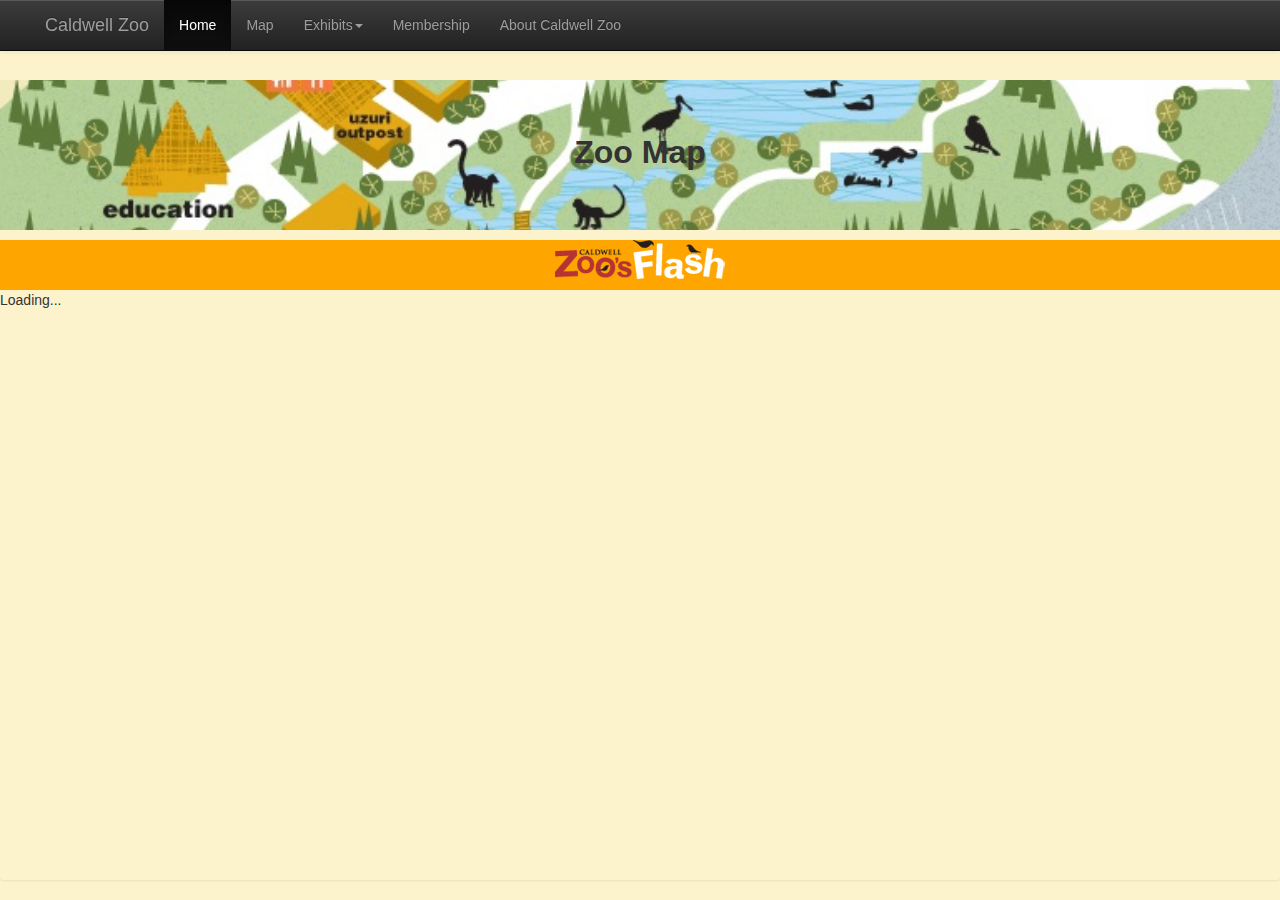
<file: www/index.html>
<!DOCTYPE html>
<html>
    <head>
        <meta charset="utf-8" />
        <meta name="format-detection" content="telephone=no" />
        <meta name="msapplication-tap-highlight" content="no" />
        <!-- WARNING: for iOS 7, remove the width=device-width and height=device-height attributes. See https://issues.apache.org/jira/browse/CB-4323 -->
        <meta name="viewport" content="user-scalable=no, initial-scale=1, maximum-scale=1, minimum-scale=1, width=device-width, height=device-height, target-densitydpi=device-dpi" />
        <link rel="stylesheet" type="text/css" href="css/bootstrap.css">
        <link rel="stylesheet" type="text/css" href="css/bootstrap-theme.css">
        <link rel="stylesheet" type="text/css" href="css/index.css" />
        <title>Caldwell Zoo</title>
        <style>
            .item-head {
                text-align: center;
                background-color: orange;
                color: #ffffff;
                height: 50px;
            }

            .news ul {
                list-style-type: none;
                overflow-y: scroll;
                height: 300px;
            }

            .map-bar {
                width:100%;
                height:150px;
                margin-top: 10px;
                margin-bottom: 10px;
                text-align: center;
                overflow: hidden;
                background-image: url("img/map-strip.jpg");
                background-repeat: no-repeat;
                background-size: cover;
                background-position: center;
            }
            .map-bar div {
                margin-top: 50px;
                font-size: xx-large;
                font-weight: bolder;
            }

            .list-group-item {
                background-color: #FCF3CC;
            }
        </style>
    </head>
    <body>
        <div class="app">
            <nav location="home_link"></nav>
            <div class="map-bar map_link">
                <div>Zoo Map</div>
            </div>
            <div class="news">
                <div class="item-head"><img src="img/zoos-flash-logo.png"></div>
                <ul class="news-list list-group"></ul>
            </div>


        </div>
        <!--<script type="text/javascript" src="cordova.js"></script>-->
        <script type="text/javascript" src="js/index.js"></script>
        <script type="text/javascript" src="js/vendor/jquery-1.11.1.min.js"></script>
        <script type="text/javascript" src="js/vendor/bootstrap.js"></script>
        <script type="text/javascript">
            app.initialize();

            (function(){
                $('.news ul').css('height',window.innerHeight-310);
                get_news();
            })();

        </script>
    </body>
</html>
</file>
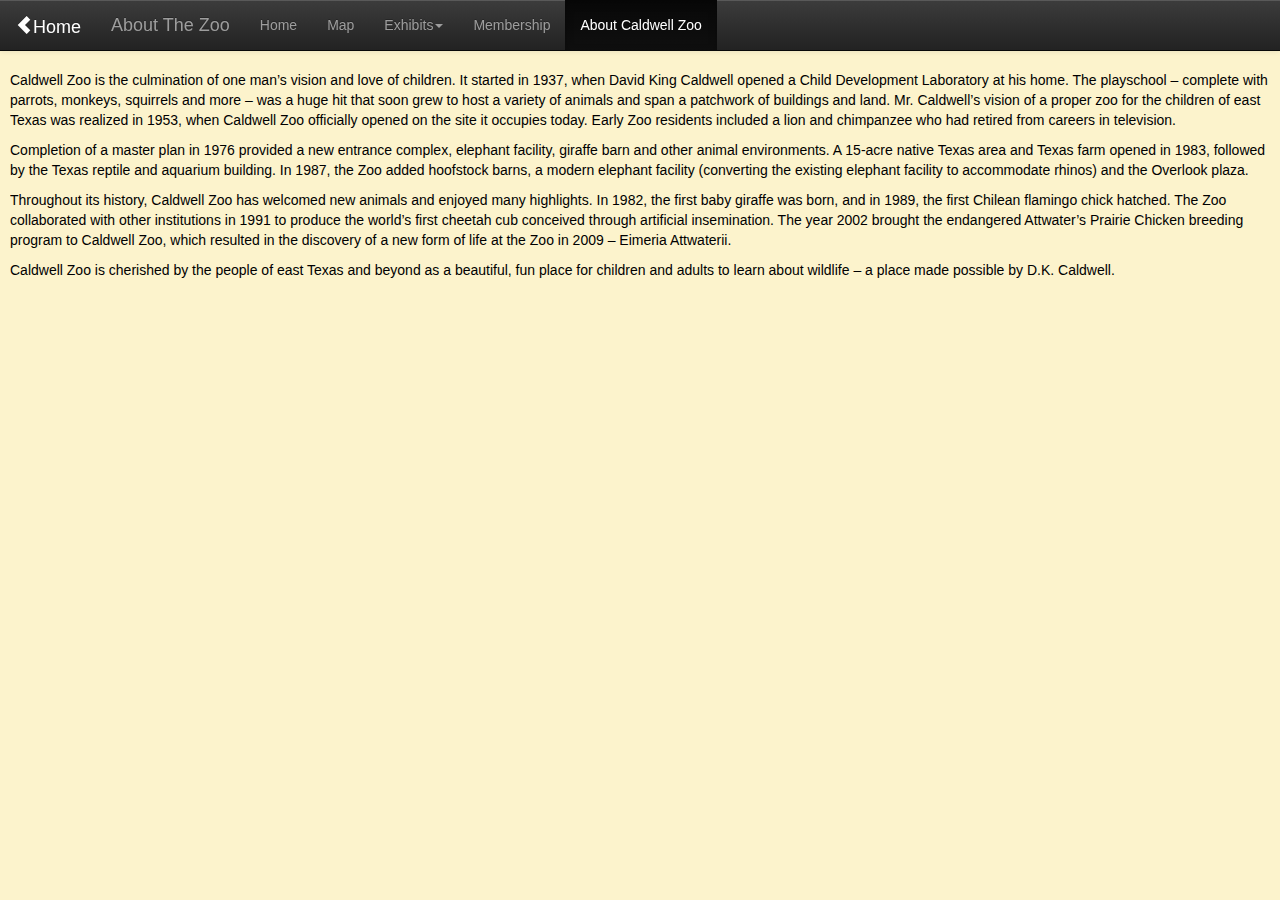
<file: www/about.html>
<!DOCTYPE html>
<html>
<head>
    <meta charset="utf-8" />
    <meta name="format-detection" content="telephone=no" />
    <meta name="msapplication-tap-highlight" content="no" />
    <!-- WARNING: for iOS 7, remove the width=device-width and height=device-height attributes. See https://issues.apache.org/jira/browse/CB-4323 -->
    <meta name="viewport" content="user-scalable=no, initial-scale=1, maximum-scale=1, minimum-scale=1, width=device-width, height=device-height, target-densitydpi=device-dpi" />
    <link rel="stylesheet" type="text/css" href="css/bootstrap.css">
    <link rel="stylesheet" type="text/css" href="css/bootstrap-theme.css">
    <link rel="stylesheet" type="text/css" href="css/index.css" />
    <title>Caldwell Zoo</title>
    <style>
    </style>
</head>
<body>
<div class="app">
    <nav location="about_link" title="About The Zoo" previous_title="Home" previous_link="home_link"></nav>
    <div class="data-text" style="margin-left: 10px; margin-right: 10px;">
        <p>Caldwell Zoo is the culmination of one man’s vision and love of children. It started in 1937, when David King Caldwell opened a Child Development Laboratory at his home. The playschool – complete with parrots, monkeys, squirrels and more – was a huge hit that soon grew to host a variety of animals and span a patchwork of buildings and land. Mr. Caldwell’s vision of a proper zoo for the children of east Texas was realized in 1953, when Caldwell Zoo officially opened on the site it occupies today. Early Zoo residents included a lion and chimpanzee who had retired from careers in television.</p>
        <p>Completion of a master plan in 1976 provided a new entrance complex, elephant facility, giraffe barn and other animal environments. A 15-acre native Texas area and Texas farm opened in 1983, followed by the Texas reptile and aquarium building. In 1987, the Zoo added hoofstock barns, a modern elephant facility (converting the existing elephant facility to accommodate rhinos) and the Overlook plaza.</p>
        <p>Throughout its history, Caldwell Zoo has welcomed new animals and enjoyed many highlights. In 1982, the first baby giraffe was born, and in 1989, the first Chilean flamingo chick hatched. The Zoo collaborated with other institutions in 1991 to produce the world’s first cheetah cub conceived through artificial insemination. The year 2002 brought the endangered Attwater’s Prairie Chicken breeding program to Caldwell Zoo, which resulted in the discovery of a new form of life at the Zoo in 2009 – Eimeria Attwaterii.</p>
        <p>Caldwell Zoo is cherished by the people of east Texas and beyond as a beautiful, fun place for children and adults to learn about wildlife – a place made possible by D.K. Caldwell.</p>
    </div>
</div>
<!--<script type="text/javascript" src="cordova.js"></script>-->
<script type="text/javascript" src="js/index.js"></script>
<script type="text/javascript" src="js/vendor/jquery-1.11.1.min.js"></script>
<script type="text/javascript" src="js/vendor/bootstrap.js"></script>
<script type="text/javascript">
    app.initialize();

    (function(){
        $('.data-text').css('height',window.innerHeight-70);
    })();

</script>
</body>
</html>
</file>
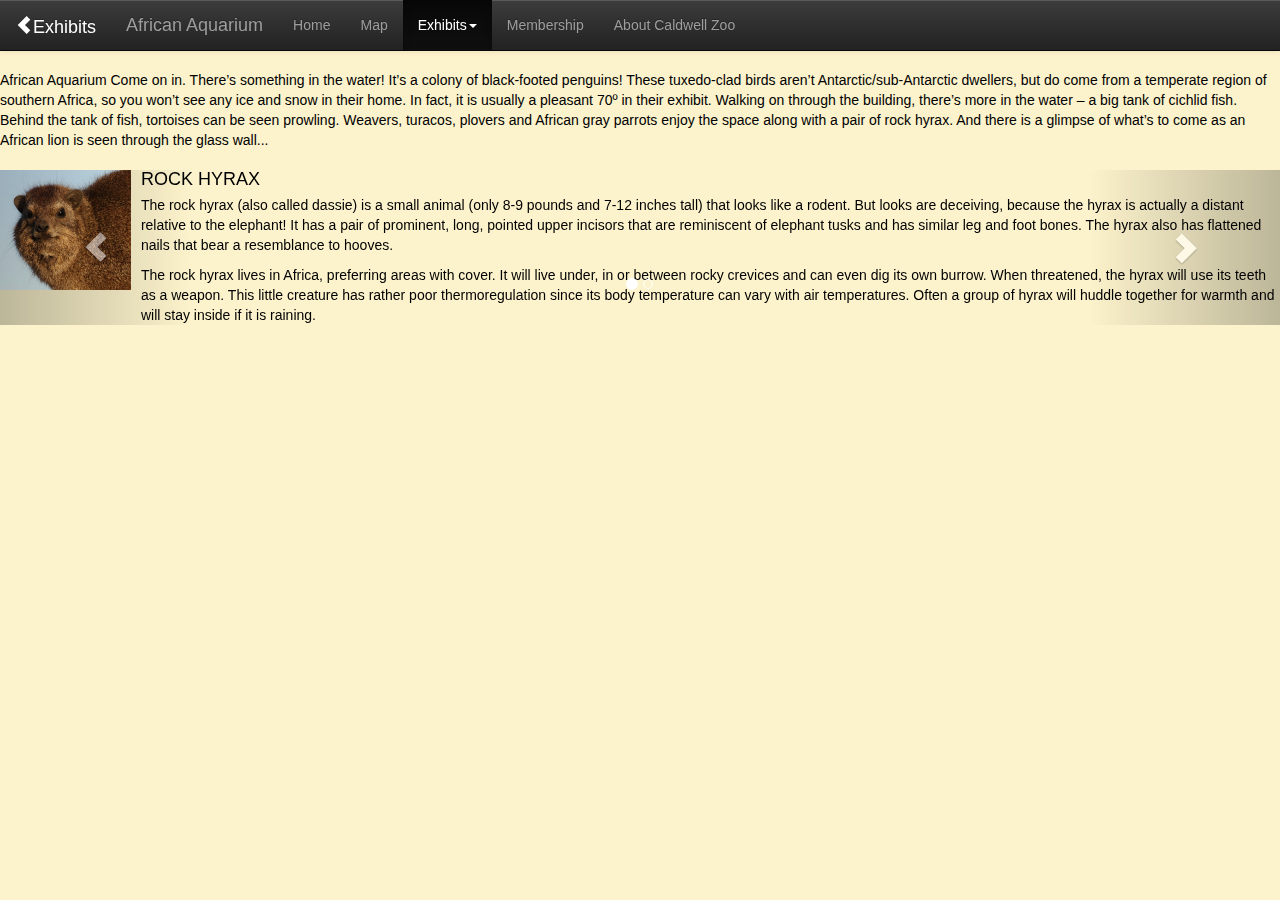
<file: www/exhibit_aquarium.html>
<!DOCTYPE html>
<html>
<head>
    <meta charset="utf-8" />
    <meta name="format-detection" content="telephone=no" />
    <meta name="msapplication-tap-highlight" content="no" />
    <!-- WARNING: for iOS 7, remove the width=device-width and height=device-height attributes. See https://issues.apache.org/jira/browse/CB-4323 -->
    <meta name="viewport" content="user-scalable=no, initial-scale=1, maximum-scale=1, minimum-scale=1, width=device-width, height=device-height, target-densitydpi=device-dpi" />
    <link rel="stylesheet" type="text/css" href="css/bootstrap.css">
    <link rel="stylesheet" type="text/css" href="css/bootstrap-theme.css">
    <link rel="stylesheet" type="text/css" href="css/index.css" />
    <title>Caldwell Zoo</title>
    <style>
    </style>
</head>
<body>
<div class="app">
    <nav location="aquarium_link" title="African Aquarium" previous_title="Exhibits" previous_link="overview_link"></nav>
    <div class="data-text">
        African Aquarium
        Come on in. There’s something in the water! It’s a colony of black-footed penguins! These tuxedo-clad birds aren’t Antarctic/sub-Antarctic dwellers, but do come from a temperate region of southern Africa, so you won’t see any ice and snow in their home. In fact, it is usually a pleasant 70º in their exhibit. Walking on through the building, there’s more in the water – a big tank of cichlid fish. Behind the tank of fish, tortoises can be seen prowling. Weavers, turacos, plovers and African gray parrots enjoy the space along with a pair of rock hyrax. And there is a glimpse of what’s to come as an African lion is seen through the glass wall...
        <div style="height: 20px;"></div>
        <div id="carousel-example-generic" class="carousel slide" data-interval="false" data-ride="carousel">
            <!-- Indicators -->
            <ol class="carousel-indicators">
                <li data-target="#carousel-example-generic" data-slide-to="0" class="active"></li>
                <li data-target="#carousel-example-generic" data-slide-to="1"></li>
            </ol>

            <!-- Wrapper for slides -->
            <div class="carousel-inner" role="listbox">
                <div class="item active">
                    <div class="media">
                        <div class="media-left">
                            <img src="img/habitathydrax.jpg" alt="hyrax" style="height: 120px;">
                        </div>
                        <div class="media-body">
                            <h4 class="media-heading">ROCK HYRAX</h4>
                            The rock hyrax (also called dassie) is a small animal (only 8-9 pounds and 7-12 inches tall) that looks like a rodent. But looks are deceiving, because the hyrax is actually a distant relative to the elephant! It has a pair of prominent, long, pointed upper incisors that are reminiscent of elephant tusks and has similar leg and foot bones. The hyrax also has flattened nails that bear a resemblance to hooves.
                            <p></p>
                            The rock hyrax lives in Africa, preferring areas with cover. It will live under, in or between rocky crevices and can even dig its own burrow. When threatened, the hyrax will use its teeth as a weapon. This little creature has rather poor thermoregulation since its body temperature can vary with air temperatures. Often a group of hyrax will huddle together for warmth and will stay inside if it is raining.
                        </div>
                    </div>
                </div>
                <div class="item">
                    <div class="media">
                        <div class="media-left">
                            <img src="img/habitatspotbfp.jpg" alt="penguin" style="height: 120px;">
                        </div>
                        <div class="media-body">
                            <h4 class="media-heading">black-footed penguin</h4>
                            The black-footed penguin is from a temperate region of southern Africa and is Africa's only endemic penguin.
                            <p></p>
                            Like all penguins this one is specifically built to “fly” underwater. It uses its flippers for propulsion, flapping them in unison just as birds that fly through the air use their wings. The webbed feet and tail are used as rudders, and the small overlapping feathers help reduce drag without losing insulation against the cold waters. Even that torpedo body shape helps it glide through the water.
                            <p></p>
                            The black-footed penguin eats fish, some squid and some small crustaceans. This bird only eats underwater except here at Caldwell Zoo where our little spoiled penguins have learned that they can stand on shore and have their zookeepers put fish right into their mouths.
                            <p></p>
                            Special note: Come see our penguins being fed every day at 2:00 p.m.
                        </div>
                    </div>
                </div>
            </div>

            <!-- Controls -->
            <a class="left carousel-control" href="#carousel-example-generic" role="button" data-slide="prev">
                <span class="glyphicon glyphicon-chevron-left" aria-hidden="true"></span>
                <span class="sr-only">Previous</span>
            </a>
            <a class="right carousel-control" href="#carousel-example-generic" role="button" data-slide="next">
                <span class="glyphicon glyphicon-chevron-right" aria-hidden="true"></span>
                <span class="sr-only">Next</span>
            </a>
        </div>
    </div>
</div>
<!--<script type="text/javascript" src="cordova.js"></script>-->
<script type="text/javascript" src="js/index.js"></script>
<script type="text/javascript" src="js/vendor/jquery-1.11.1.min.js"></script>
<script type="text/javascript" src="js/vendor/bootstrap.js"></script>
<script type="text/javascript">
    app.initialize();

    (function(){
        $('.map').css('height',window.innerHeight-80);
    })();

</script>
</body>
</html>
</file>
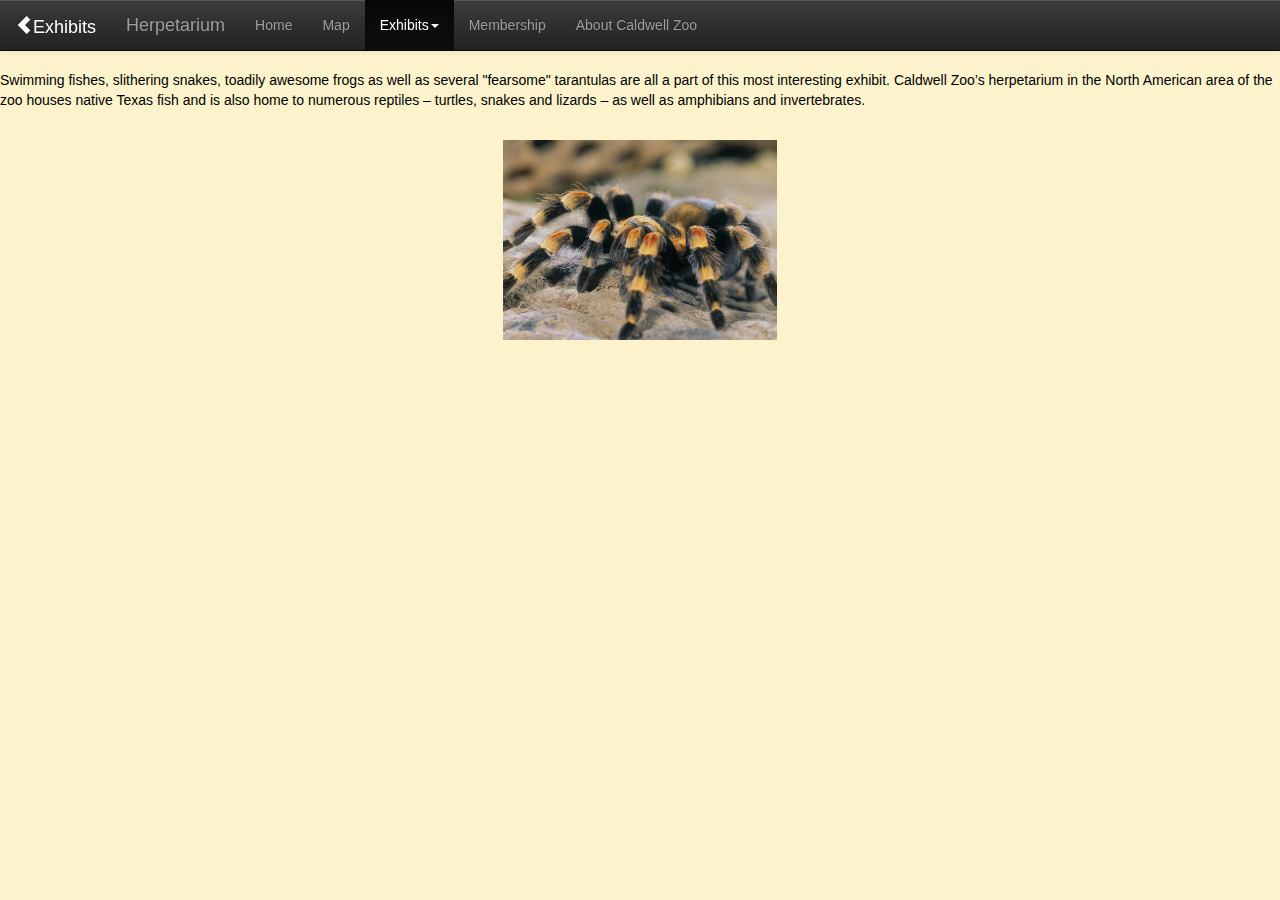
<file: www/exhibit_herpetarium.html>
<!DOCTYPE html>
<html>
<head>
    <meta charset="utf-8" />
    <meta name="format-detection" content="telephone=no" />
    <meta name="msapplication-tap-highlight" content="no" />
    <!-- WARNING: for iOS 7, remove the width=device-width and height=device-height attributes. See https://issues.apache.org/jira/browse/CB-4323 -->
    <meta name="viewport" content="user-scalable=no, initial-scale=1, maximum-scale=1, minimum-scale=1, width=device-width, height=device-height, target-densitydpi=device-dpi" />
    <link rel="stylesheet" type="text/css" href="css/bootstrap.css">
    <link rel="stylesheet" type="text/css" href="css/bootstrap-theme.css">
    <link rel="stylesheet" type="text/css" href="css/index.css" />
    <title>Caldwell Zoo</title>
    <style></style>
</head>
<body>
<div class="app">
    <nav location="herpetarium_link" title="Herpetarium" previous_title="Exhibits" previous_link="overview_link"></nav>
    <div class="data-text">
        Swimming fishes, slithering snakes, toadily awesome frogs as well as several "fearsome" tarantulas are all a part of this most interesting exhibit. Caldwell Zoo’s herpetarium in the North American area of the zoo houses native Texas fish and is also home to numerous reptiles – turtles, snakes and lizards – as well as amphibians and invertebrates.
    </div>
    <div style="text-align: center; padding-top: 30px;">
        <img src="img/tarantula.jpg" style="height: 200px;">
    </div>
</div>
<!--<script type="text/javascript" src="cordova.js"></script>-->
<script type="text/javascript" src="js/index.js"></script>
<script type="text/javascript" src="js/vendor/jquery-1.11.1.min.js"></script>
<script type="text/javascript" src="js/vendor/bootstrap.js"></script>
<script type="text/javascript">
    app.initialize();

    (function(){
        $('.map').css('height',window.innerHeight-80);
    })();

</script>
</body>
</html>
</file>
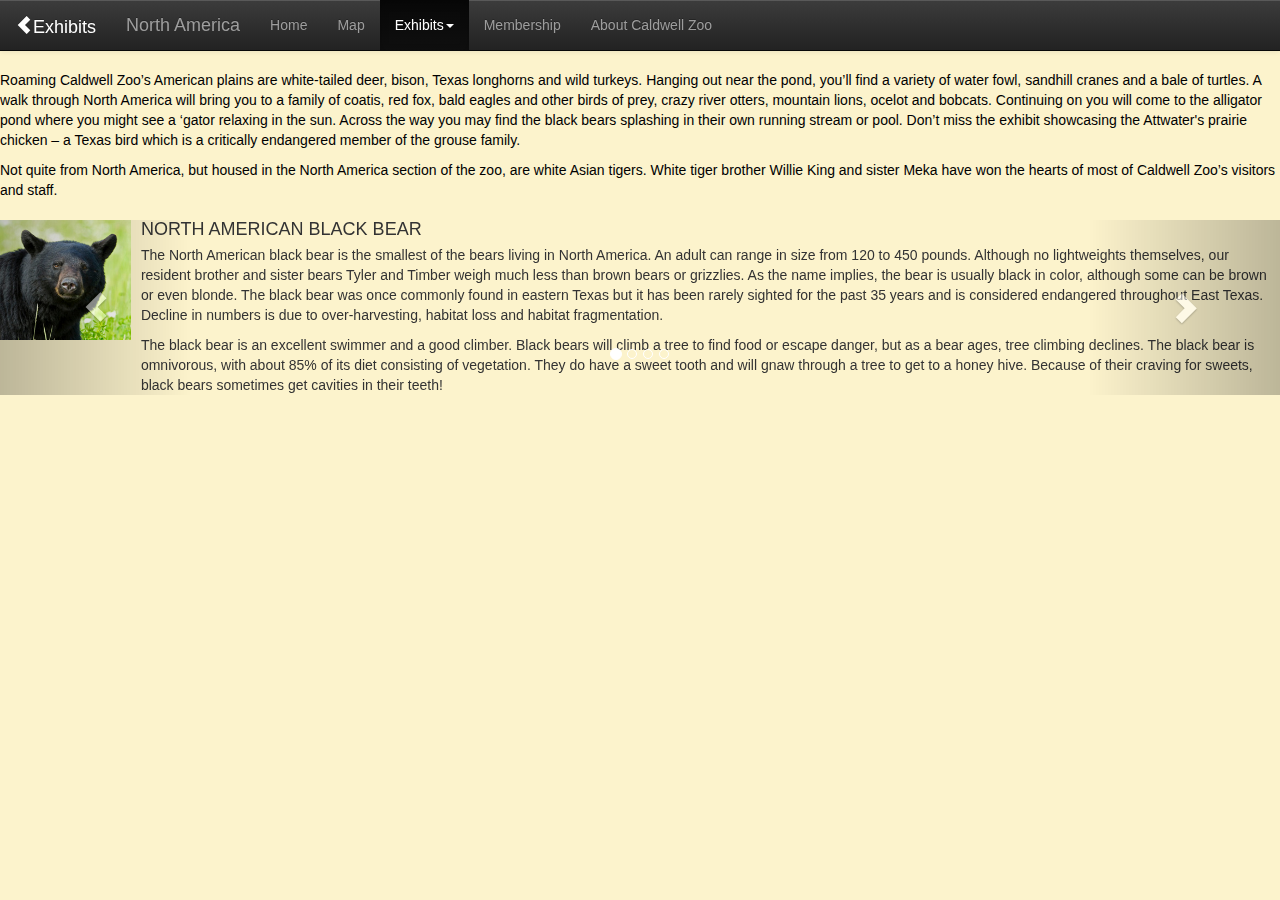
<file: www/exhibit_namerica.html>
<!DOCTYPE html>
<html>
<head>
    <meta charset="utf-8" />
    <meta name="format-detection" content="telephone=no" />
    <meta name="msapplication-tap-highlight" content="no" />
    <!-- WARNING: for iOS 7, remove the width=device-width and height=device-height attributes. See https://issues.apache.org/jira/browse/CB-4323 -->
    <meta name="viewport" content="user-scalable=no, initial-scale=1, maximum-scale=1, minimum-scale=1, width=device-width, height=device-height, target-densitydpi=device-dpi" />
    <link rel="stylesheet" type="text/css" href="css/bootstrap.css">
    <link rel="stylesheet" type="text/css" href="css/bootstrap-theme.css">
    <link rel="stylesheet" type="text/css" href="css/index.css" />
    <title>Caldwell Zoo</title>
    <style></style>
</head>
<body>
<div class="app">
    <nav location="namerica_link" title="North America" previous_title="Exhibits" previous_link="overview_link"></nav>
    <div class="data-text">
        Roaming Caldwell Zoo’s American plains are white-tailed deer, bison, Texas longhorns and wild turkeys. Hanging out near the pond, you’ll find a variety of water fowl, sandhill cranes and a bale of turtles. A walk through North America will bring you to a family of coatis, red fox, bald eagles and other birds of prey, crazy river otters, mountain lions, ocelot and bobcats. Continuing on you will come to the alligator pond where you might see a ‘gator relaxing in the sun. Across the way you may find the black bears splashing in their own running stream or pool. Don’t miss the exhibit showcasing the Attwater's prairie chicken – a Texas bird which is a critically endangered member of the grouse family.
<p></p>
        Not quite from North America, but housed in the North America section of the zoo, are white Asian tigers. White tiger brother Willie King and sister Meka have won the hearts of most of Caldwell Zoo’s visitors and staff.
    </div>
    <div style="height: 20px;"></div>
    <div id="carousel-example-generic" class="carousel slide" data-interval="false" data-ride="carousel">
        <!-- Indicators -->
        <ol class="carousel-indicators">
            <li data-target="#carousel-example-generic" data-slide-to="0" class="active"></li>
            <li data-target="#carousel-example-generic" data-slide-to="1"></li>
            <li data-target="#carousel-example-generic" data-slide-to="3"></li>
            <li data-target="#carousel-example-generic" data-slide-to="4"></li>
        </ol>

        <!-- Wrapper for slides -->
        <div class="carousel-inner" role="listbox">
            <div class="item active">
                <div class="media">
                    <div class="media-left">
                        <img src="img/habitatspotbear.jpg" alt="NORTH AMERICAN BLACK BEAR" style="height: 120px;">
                    </div>
                    <div class="media-body">
                        <h4 class="media-heading">NORTH AMERICAN BLACK BEAR</h4>
                        The North American black bear is the smallest of the bears living in North America. An adult can range in size from 120 to 450 pounds. Although no lightweights themselves, our resident brother and sister bears Tyler and Timber weigh much less than brown bears or grizzlies. As the name implies, the bear is usually black in color, although some can be brown or even blonde. The black bear was once commonly found in eastern Texas but it has been rarely sighted for the past 35 years and is considered endangered throughout East Texas. Decline in numbers is due to over-harvesting, habitat loss and habitat fragmentation.
                        <p></p>
                        The black bear is an excellent swimmer and a good climber. Black bears will climb a tree to find food or escape danger, but as a bear ages, tree climbing declines. The black bear is omnivorous, with about 85% of its diet consisting of vegetation. They do have a sweet tooth and will gnaw through a tree to get to a honey hive. Because of their craving for sweets, black bears sometimes get cavities in their teeth!
                    </div>
                </div>
            </div>
            <div class="item">
                <div class="media">
                    <div class="media-left">
                        <img src="img/habitatspotgator.jpg" alt="AMERICAN ALLIGATOR" style="height: 120px;">
                    </div>
                    <div class="media-body">
                        <h4 class="media-heading">AMERICAN ALLIGATOR</h4>
                        An alligator can be distinguished from a crocodile by the pattern and arrangement of its teeth. When an alligator’s mouth is closed the only teeth visible are the uppers while the crocodile has both rows of teeth visible. A not-so-reliable difference is the shape of the snout. In most cases the alligator’s snout is broader and blunter than the crocodile’s.
                    </div>
                </div>
            </div>
            <div class="item">
                <div class="media">
                    <div class="media-left">
                        <img src="img/habitatspotbison.jpg" alt="AMERICAN BISON" style="height: 120px;">
                    </div>
                    <div class="media-body">
                        <h4 class="media-heading">AMERICAN BISON</h4>
                        The American bison is such a part of the history of the great North American prairie. Up to 60 million of these magnificent animals used to roam from Canada to northern Mexico, but by the end of the 1800’s they were almost wiped out, and by 1889 there were fewer than 900 individuals left. Today bison are confined to forest and grassland reserves and some farms/ranches.
                        <p></p>
                        This hoofed mammal is the largest mammal on the American continent. The bison is known to be a rather curious critter with very acute sense of hearing and smell. This ungulate is sturdy – able to withstand extreme temperatures. When it is very cold, the bison grows thick fur and will actually head into the wind when moving. When snow covers the ground, the bison will use its head or hooves to remove snow from the vegetation needed for food. Also during winter, it is sometimes difficult to find water to drink so the bison is known to eat snow. During the hot summers, the bison is most active during the cooler mornings and evenings, spending days resting and chewing cud.
                    </div>
                </div>
            </div>
            <div class="item">
                <div class="media">
                    <div class="media-left">
                        <img src="img/habitatspototter.jpg" alt="NORTH AMERICAN RIVER OTTER" style="height: 120px;">
                    </div>
                    <div class="media-body">
                        <h4 class="media-heading">NORTH AMERICAN RIVER OTTER</h4>
                        If you were asked to name an animal that “plays,” would you think of an otter? It usually seems as if the otter thoroughly enjoys its time in the water and even appears to enjoy sliding as a favorite pastime. These creatures are perfectly adapted for an aquatic life with an elongated torpedo-shaped body, short legs with webbed feet and water-repellant fur. The otter can even close its nostrils and ears while diving.
                        <p></p>
                        The river otter lives in a family group of up to six individuals. Believe it or not, that family’s range may cover 50 to 100 miles of shoreline. The otter uses anal scent glands to mark its territory. Generally these aquatic mammals are nocturnal, but may be seen during daylight in undisturbed areas.
                        <p></p>
                        The river otter is listed as vulnerable, although it is protected throughout most of its range. Habitat destruction, pollution and the fur trade have contributed to its decline; however, there are efforts to reintroduce the river otter throughout the United States.
                    </div>
                </div>
            </div>
        </div>

        <!-- Controls -->
        <a class="left carousel-control" href="#carousel-example-generic" role="button" data-slide="prev">
            <span class="glyphicon glyphicon-chevron-left" aria-hidden="true"></span>
            <span class="sr-only">Previous</span>
        </a>
        <a class="right carousel-control" href="#carousel-example-generic" role="button" data-slide="next">
            <span class="glyphicon glyphicon-chevron-right" aria-hidden="true"></span>
            <span class="sr-only">Next</span>
        </a>
    </div>
</div>
<!--<script type="text/javascript" src="cordova.js"></script>-->
<script type="text/javascript" src="js/index.js"></script>
<script type="text/javascript" src="js/vendor/jquery-1.11.1.min.js"></script>
<script type="text/javascript" src="js/vendor/bootstrap.js"></script>
<script type="text/javascript">
    app.initialize();

    (function(){
        $('.map').css('height',window.innerHeight-80);
    })();

</script>
</body>
</html>
</file>
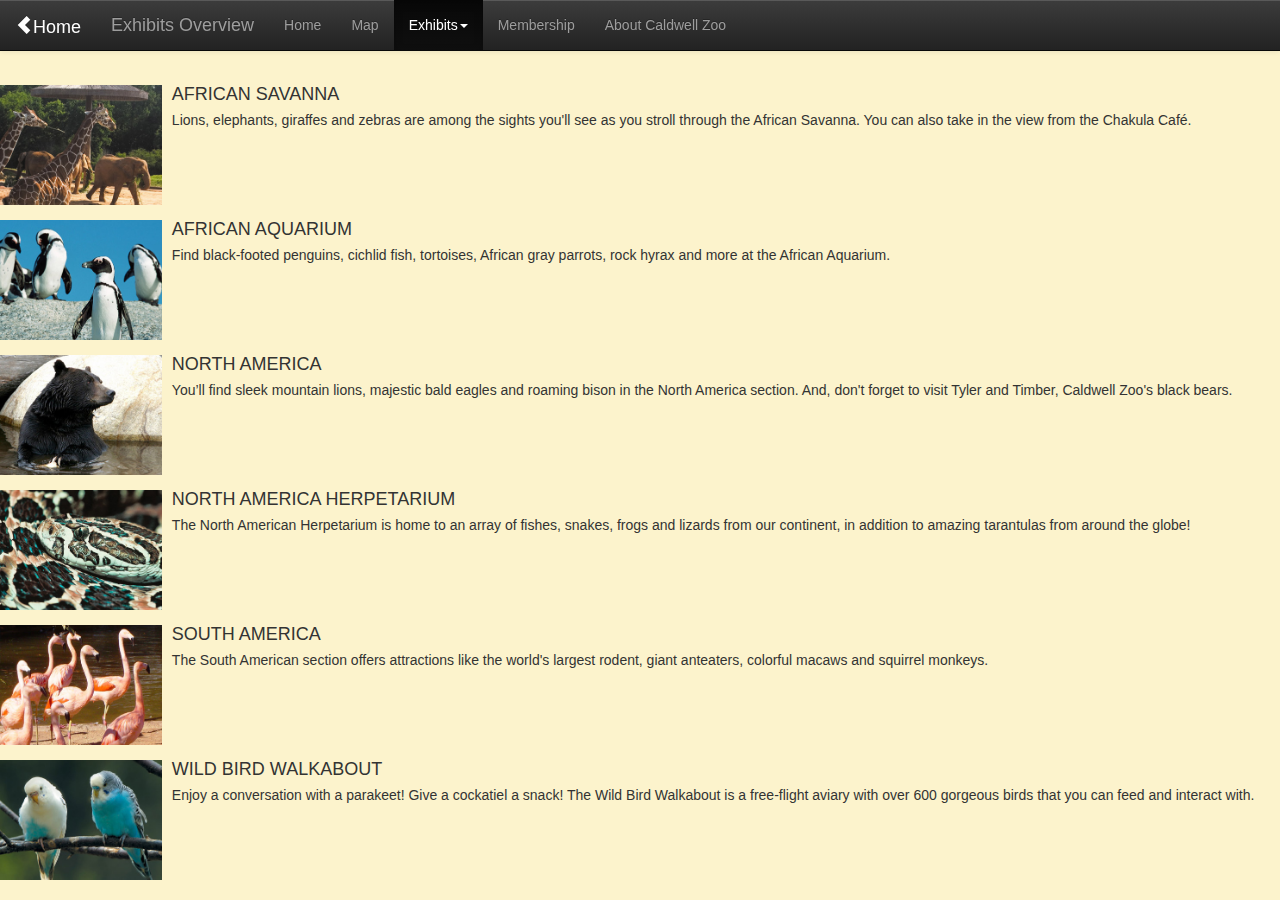
<file: www/exhibit_overview.html>
<!DOCTYPE html>
<html>
<head>
    <meta charset="utf-8" />
    <meta name="format-detection" content="telephone=no" />
    <meta name="msapplication-tap-highlight" content="no" />
    <!-- WARNING: for iOS 7, remove the width=device-width and height=device-height attributes. See https://issues.apache.org/jira/browse/CB-4323 -->
    <meta name="viewport" content="user-scalable=no, initial-scale=1, maximum-scale=1, minimum-scale=1, width=device-width, height=device-height, target-densitydpi=device-dpi" />
    <link rel="stylesheet" type="text/css" href="css/bootstrap.css">
    <link rel="stylesheet" type="text/css" href="css/bootstrap-theme.css">
    <link rel="stylesheet" type="text/css" href="css/index.css" />
    <title>Caldwell Zoo</title>
    <style>
        .exhibit {
            height: 30%;
        }

        .exhibit-name {
            font-weight: bold;
            text-transform: uppercase;
        }
    </style>
</head>
<body>
<div class="app">
    <nav location="overview_link" title="Exhibits Overview" previous_title="Home" previous_link="home_link"></nav>

    <div class="media">
        <div class="media-left">
            <img class="exhibit savanna_link" src="img/savanna.jpg" alt="savanna" style="height: 120px;">
        </div>
        <div class="media-body savanna_link">
            <h4 class="media-heading">AFRICAN SAVANNA</h4>
            Lions, elephants, giraffes and zebras are among the sights you'll see as you stroll through the African Savanna. You can also take in the view from the Chakula Café.
        </div>
    </div>

    <div class="media">
        <div class="media-left">
            <img class="exhibit aquarium_link" src="img/african-aquarium.jpg" alt="aquarium" style="height: 120px;">
        </div>
        <div class="media-body aquarium_link">
            <h4 class="media-heading">AFRICAN AQUARIUM</h4>
            Find black-footed penguins, cichlid fish, tortoises, African gray parrots, rock hyrax and more at the African Aquarium.
        </div>
    </div>

    <div class="media">
        <div class="media-left">
            <img class="exhibit namerica_link" src="img/north-america.jpg" alt="NORTH AMERICA" style="height: 120px;">
        </div>
        <div class="media-body namerica_link">
            <h4 class="media-heading">NORTH AMERICA</h4>
            You’ll find sleek mountain lions, majestic bald eagles and roaming bison in the North America section. And, don't forget to visit Tyler and Timber, Caldwell Zoo's black bears.
        </div>
    </div>

    <div class="media">
        <div class="media-left">
            <img class="exhibit herpetarium_link" src="img/herpetarium.jpg" alt="NORTH AMERICA" style="height: 120px;">
        </div>
        <div class="media-body herpetarium_link">
            <h4 class="media-heading">NORTH AMERICA HERPETARIUM</h4>
            The North American Herpetarium is home to an array of fishes, snakes, frogs and lizards from our continent, in addition to amazing tarantulas from around the globe!
        </div>
    </div>

    <div class="media">
        <div class="media-left">
            <img class="exhibit samerica_link" src="img/south-america.jpg" alt="SOUTH AMERICA" style="height: 120px;">
        </div>
        <div class="media-body samerica_link">
            <h4 class="media-heading">SOUTH AMERICA</h4>
            The South American section offers attractions like the world's largest rodent, giant anteaters, colorful macaws and squirrel monkeys.
        </div>
    </div>

    <div class="media">
        <div class="media-left">
            <img class="exhibit wildbird_link" src="img/wild-bird-walkabout.jpg" alt="WILD BIRD WALKABOUT" style="height: 120px;">
        </div>
        <div class="media-body wildbird_link">
            <h4 class="media-heading">WILD BIRD WALKABOUT</h4>
            Enjoy a conversation with a parakeet! Give a cockatiel a snack! The Wild Bird Walkabout is a free-flight aviary with over 600 gorgeous birds that you can feed and interact with.
        </div>
    </div>
</div>
<!--<script type="text/javascript" src="cordova.js"></script>-->
<script type="text/javascript" src="js/index.js"></script>
<script type="text/javascript" src="js/vendor/jquery-1.11.1.min.js"></script>
<script type="text/javascript" src="js/vendor/bootstrap.js"></script>
<script type="text/javascript">
    app.initialize();

    (function(){
        $('.data-text').css('height',window.innerHeight-70);
    })();

</script>
</body>
</html>
</file>
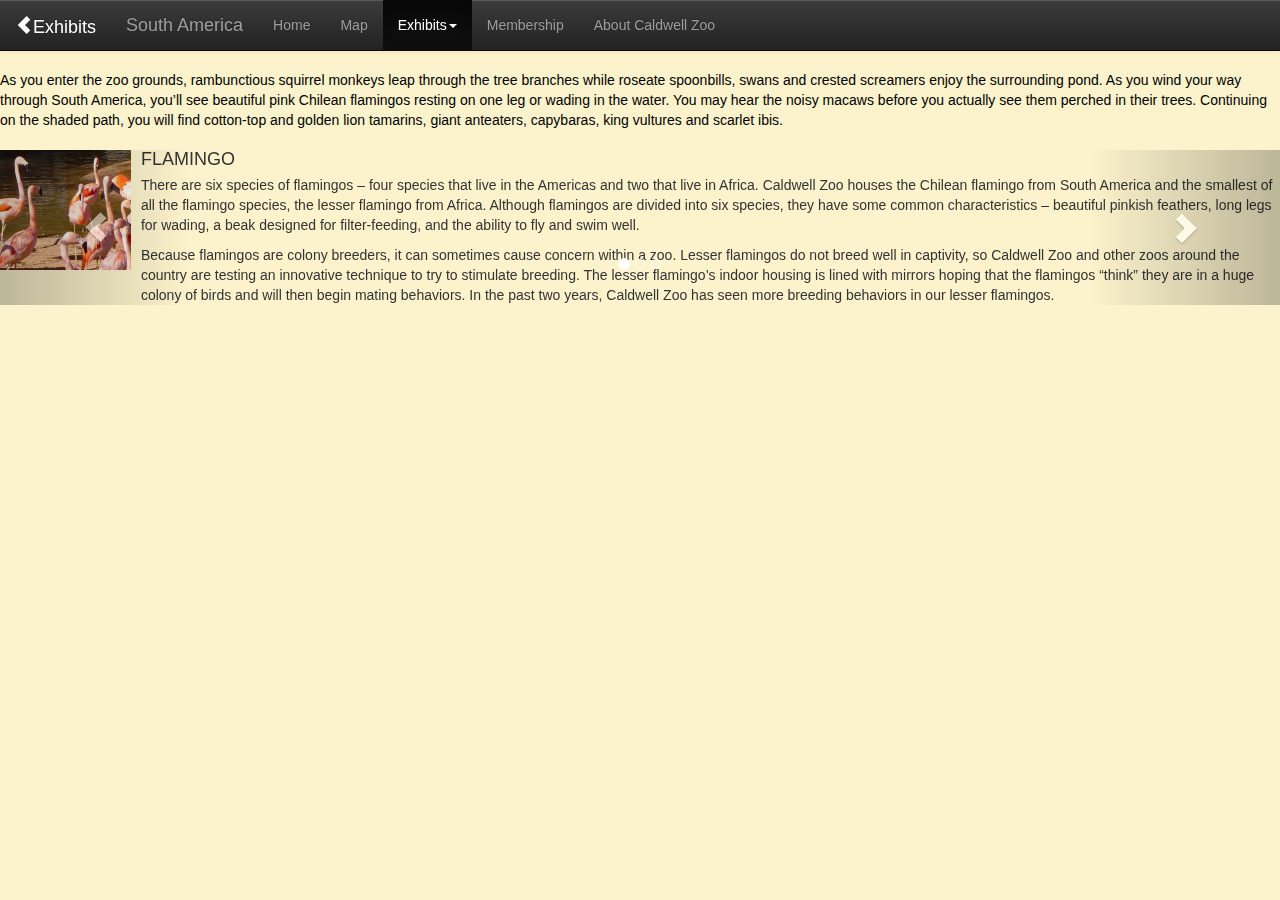
<file: www/exhibit_samerica.html>
<!DOCTYPE html>
<html>
<head>
    <meta charset="utf-8" />
    <meta name="format-detection" content="telephone=no" />
    <meta name="msapplication-tap-highlight" content="no" />
    <!-- WARNING: for iOS 7, remove the width=device-width and height=device-height attributes. See https://issues.apache.org/jira/browse/CB-4323 -->
    <meta name="viewport" content="user-scalable=no, initial-scale=1, maximum-scale=1, minimum-scale=1, width=device-width, height=device-height, target-densitydpi=device-dpi" />
    <link rel="stylesheet" type="text/css" href="css/bootstrap.css">
    <link rel="stylesheet" type="text/css" href="css/bootstrap-theme.css">
    <link rel="stylesheet" type="text/css" href="css/index.css" />
    <title>Caldwell Zoo</title>
    <style></style>
</head>
<body>
<div class="app">
    <nav location="samerica_link" title="South America" previous_title="Exhibits" previous_link="overview_link"></nav>
    <div class="data-text">
        As you enter the zoo grounds, rambunctious squirrel monkeys leap through the tree branches while roseate spoonbills, swans and crested screamers enjoy the surrounding pond. As you wind your way through South America, you’ll see beautiful pink Chilean flamingos resting on one leg or wading in the water. You may hear the noisy macaws before you actually see them perched in their trees. Continuing on the shaded path, you will find cotton-top and golden lion tamarins, giant anteaters, capybaras, king vultures and scarlet ibis.
    </div>
    <div style="height: 20px;"></div>
    <div id="carousel-example-generic" class="carousel slide" data-interval="false" data-ride="carousel">
        <!-- Indicators -->
        <ol class="carousel-indicators">
            <li data-target="#carousel-example-generic" data-slide-to="0" class="active"></li>
            <li data-target="#carousel-example-generic" data-slide-to="1"></li>
            <li data-target="#carousel-example-generic" data-slide-to="3"></li>
        </ol>

        <!-- Wrapper for slides -->
        <div class="carousel-inner" role="listbox">
            <div class="item active">
                <div class="media">
                    <div class="media-left">
                        <img src="img/habitatspotflamingo.jpg" alt="FLAMINGO" style="height: 120px;">
                    </div>
                    <div class="media-body">
                        <h4 class="media-heading">FLAMINGO</h4>

                        There are six species of flamingos – four species that live in the Americas and two that live in Africa. Caldwell Zoo houses the Chilean flamingo from South America and the smallest of all the flamingo species, the lesser flamingo from Africa. Although flamingos are divided into six species, they have some common characteristics – beautiful pinkish feathers, long legs for wading, a beak designed for filter-feeding, and the ability to fly and swim well.
                        <p></p>
                        Because flamingos are colony breeders, it can sometimes cause concern within a zoo. Lesser flamingos do not breed well in captivity, so Caldwell Zoo and other zoos around the country are testing an innovative technique to try to stimulate breeding. The lesser flamingo’s indoor housing is lined with mirrors hoping that the flamingos “think” they are in a huge colony of birds and will then begin mating behaviors. In the past two years, Caldwell Zoo has seen more breeding behaviors in our lesser flamingos.
                    </div>
                </div>
            </div>
            <div class="item">
                <div class="media">
                    <div class="media-left">
                        <img src="img/habitatspotanteater.jpg" alt="GIANT ANTEATER" style="height: 120px;">
                    </div>
                    <div class="media-body">
                        <h4 class="media-heading">GIANT ANTEATER</h4>
                        Imagine eating up to 30,000 ants and/or termites each day. That is exactly what a giant anteater does. Using their powerful front legs and claws to rip open an ant or termite mound or nest, the anteater sticks its two foot long tongue into the mound, putting it in and pulling it out about 150 times a minute as it gobbles up all those ants or termites. An interesting fact about anteater feeding is that the anteater never completely destroys the ant/termite mound, but always leaves a bit so that the colony can come back assuring the anteater of dinner another day. At Caldwell Zoo we do not have enough ants to feed our anteater family, so they are fed a special diet of feline diet, dog chow, bananas, vitamin E and water – all mixed up to the consistency of a milk shake.
                        <p></p>
                        Giant anteaters are listed as vulnerable. They face habitat loss and are hunted as food, trophies or just as a curiosity.
                    </div>
                </div>
            </div>
            <div class="item">
                <div class="media">
                    <div class="media-left">
                        <img src="img/habitatspotcapybara.jpg" alt="CAPYBARA" style="height: 120px;">
                    </div>
                    <div class="media-body">
                        <h4 class="media-heading">CAPYBARA</h4>
                        Looking like giant Guinea pigs, this inhabitant of Central and South America is the world’s largest living rodent. Like Guinea pigs, the capybara’s young are very precocial, able to follow mom and to eat solid food shortly after birth. Unlike Guinea pigs, the capybara has only one litter of one to eight babies each year.
                        <p></p>
                        When alarmed, the capybara runs like a horse. Often it will use water for safety as it swims and dives well. The capybara has partially webbed feet and can actually swim underwater for quite a distance. When swimming, only the nostrils, eyes and ears appear above water. But not all predator-evasion strategies work, since one of the capybara’s main predators is the jaguar who is equally at home in the water.
                        <p></p>
                        Capybaras are farmed on some ranches in South America. Some researchers feel that the capybara is more rainforest friendly than cattle. The capybara is quite common and is not threatened.
                    </div>
                </div>
            </div>
        </div>

        <!-- Controls -->
        <a class="left carousel-control" href="#carousel-example-generic" role="button" data-slide="prev">
            <span class="glyphicon glyphicon-chevron-left" aria-hidden="true"></span>
            <span class="sr-only">Previous</span>
        </a>
        <a class="right carousel-control" href="#carousel-example-generic" role="button" data-slide="next">
            <span class="glyphicon glyphicon-chevron-right" aria-hidden="true"></span>
            <span class="sr-only">Next</span>
        </a>
    </div>
</div>
<!--<script type="text/javascript" src="cordova.js"></script>-->
<script type="text/javascript" src="js/index.js"></script>
<script type="text/javascript" src="js/vendor/jquery-1.11.1.min.js"></script>
<script type="text/javascript" src="js/vendor/bootstrap.js"></script>
<script type="text/javascript">
    app.initialize();

    (function(){
        $('.map').css('height',window.innerHeight-80);
    })();

</script>
</body>
</html>
</file>
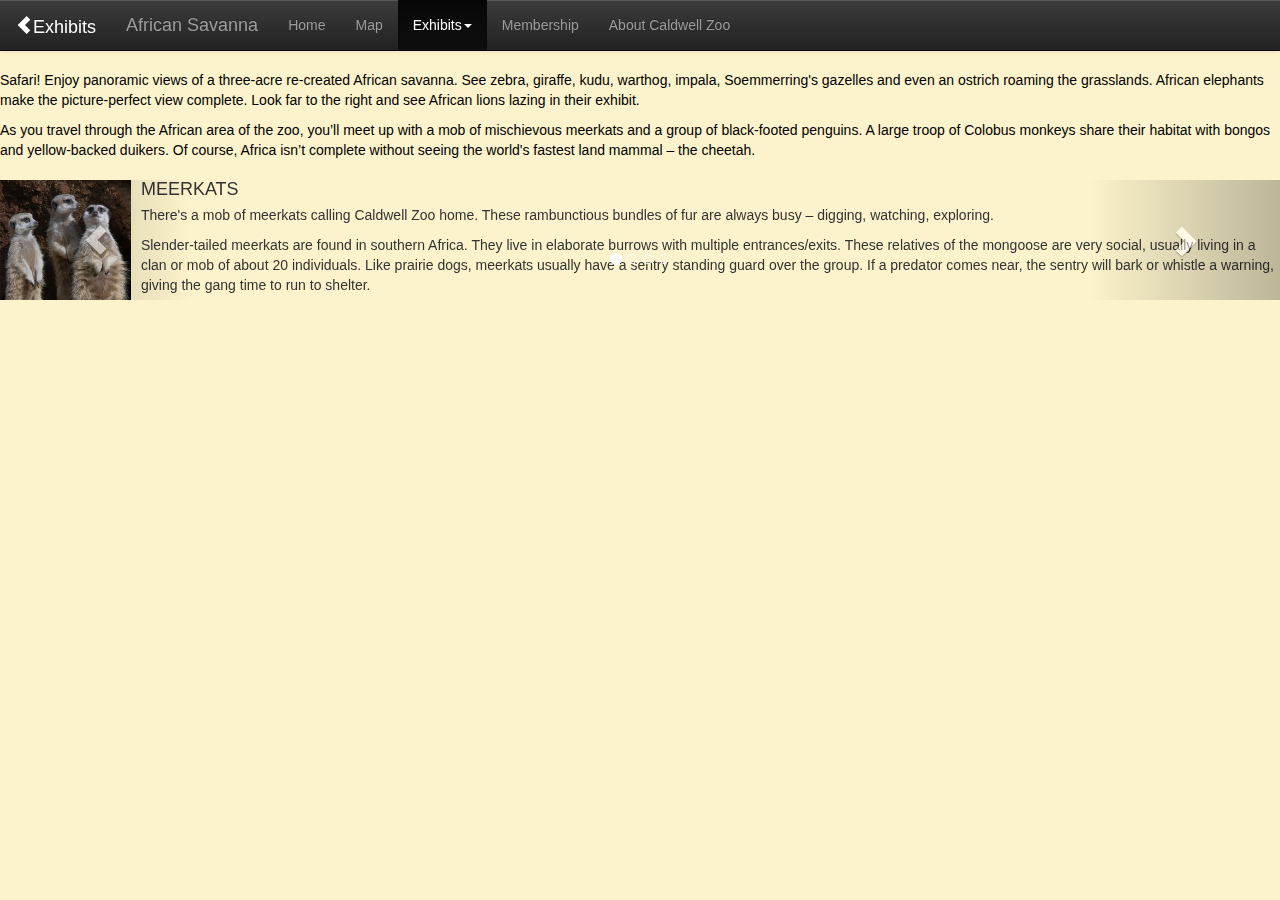
<file: www/exhibit_savanna.html>
<!DOCTYPE html>
<html>
<head>
    <meta charset="utf-8" />
    <meta name="format-detection" content="telephone=no" />
    <meta name="msapplication-tap-highlight" content="no" />
    <!-- WARNING: for iOS 7, remove the width=device-width and height=device-height attributes. See https://issues.apache.org/jira/browse/CB-4323 -->
    <meta name="viewport" content="user-scalable=no, initial-scale=1, maximum-scale=1, minimum-scale=1, width=device-width, height=device-height, target-densitydpi=device-dpi" />
    <link rel="stylesheet" type="text/css" href="css/bootstrap.css">
    <link rel="stylesheet" type="text/css" href="css/bootstrap-theme.css">
    <link rel="stylesheet" type="text/css" href="css/index.css" />
    <title>Caldwell Zoo</title>
    <style></style>
</head>
<body>
<div class="app">
    <nav location="savanna_link" title="African Savanna" previous_title="Exhibits" previous_link="overview_link"></nav>
    <div class="data-text">
        Safari! Enjoy panoramic views of a three-acre re-created African savanna. See zebra, giraffe, kudu, warthog, impala, Soemmerring's gazelles and even an ostrich roaming the grasslands. African elephants make the picture-perfect view complete. Look far to the right and see African lions lazing in their exhibit.
<p></p>
        As you travel through the African area of the zoo, you’ll meet up with a mob of mischievous meerkats and a group of black-footed penguins. A large troop of Colobus monkeys share their habitat with bongos and yellow-backed duikers. Of course, Africa isn’t complete without seeing the world's fastest land mammal – the cheetah.
    </div>

    <div style="height: 20px;"></div>
    <div id="carousel-example-generic" class="carousel slide" data-interval="false" data-ride="carousel">
        <!-- Indicators -->
        <ol class="carousel-indicators">
            <li data-target="#carousel-example-generic" data-slide-to="0" class="active"></li>
            <li data-target="#carousel-example-generic" data-slide-to="1"></li>
            <li data-target="#carousel-example-generic" data-slide-to="3"></li>
            <li data-target="#carousel-example-generic" data-slide-to="4"></li>
        </ol>

        <!-- Wrapper for slides -->
        <div class="carousel-inner" role="listbox">
            <div class="item active">
                <div class="media">
                    <div class="media-left">
                        <img src="img/habitatspotmeerkats.jpg" alt="MEERKATS" style="height: 120px;">
                    </div>
                    <div class="media-body">
                        <h4 class="media-heading">MEERKATS</h4>
                        There's a mob of meerkats calling Caldwell Zoo home. These rambunctious bundles of fur are always busy – digging, watching, exploring.
                        <p></p>
                        Slender-tailed meerkats are found in southern Africa. They live in elaborate burrows with multiple entrances/exits. These relatives of the mongoose are very social, usually living in a clan or mob of about 20 individuals. Like prairie dogs, meerkats usually have a sentry standing guard over the group. If a predator comes near, the sentry will bark or whistle a warning, giving the gang time to run to shelter.
                    </div>
                </div>
            </div>
            <div class="item">
                <div class="media">
                    <div class="media-left">
                        <img src="img/habitatspotcheetah.jpg" alt="CHEETAH" style="height: 120px;">
                    </div>
                    <div class="media-body">
                        <h4 class="media-heading">CHEETAH</h4>
                        This speedy cat is the fastest terrestrial animal reaching speeds of about 60 mph. Everything about a cheetah is built for speed – from large nasal openings to big lungs, from pads on the paws for sprinting to a very flexible spine for fast changes in direction. Although this cat can run fast, it is a sprinter, only able to maintain the incredible quickness for a few yards.
                        <p></p>
                        The cheetah is diurnal (active during daylight hours). It hunts small to medium-sized hoof stock, but will also take smaller prey, i.e. hares. The cheetah’s hunting tactic is to outrun its prey, however most hunting attempts fail and an adult may only hunt every two to five days.
                    </div>
                </div>
            </div>
            <div class="item">
                <div class="media">
                    <div class="media-left">
                        <img src="img/habitatspotlion.jpg" alt="AFRICAN LION" style="height: 120px;">
                    </div>
                    <div class="media-body">
                        <h4 class="media-heading">AFRICAN LION</h4>
                        Lions are unique among the cats in that they are the only member of the cat family that lives in social groups called prides. The core of a pride consists of a closed society of lionesses, usually related, who share the care of their small cubs, and one to four males. The males of the pride are replaced by younger, stronger males about every three to five years. The pride is adapted to cooperative hunting. Generally lionesses hunt more often than the males.
                    </div>
                </div>
            </div>
            <div class="item">
                <div class="media">
                    <div class="media-left">
                        <img src="img/habitatspotgiraffe.jpg" alt="RETICULATED GIRAFFE" style="height: 120px;">
                    </div>
                    <div class="media-body">
                        <h4 class="media-heading">RETICULATED GIRAFFE</h4>
                        A giraffe is so very well adapted for its life of eating tree leaves. That five foot long neck allows the giraffe to reach those yummy leaves and the 18 inch long prehensile (able to grasp) tongue is perfect for stripping leaves from their branches. One of the giraffe’s favorite foods is the leaf from the acacia tree – a tree with two inch long, sharp thorns – but the giraffe’s tongue is tough and leather-like with small fleshy spines on its upper surface to protect it from all those prickly thorns. And, what's even more amazing is that the giraffe's tongue is a dark purplish-black to protect it from sunburn.
                    </div>
                </div>
            </div>
        </div>

        <!-- Controls -->
        <a class="left carousel-control" href="#carousel-example-generic" role="button" data-slide="prev">
            <span class="glyphicon glyphicon-chevron-left" aria-hidden="true"></span>
            <span class="sr-only">Previous</span>
        </a>
        <a class="right carousel-control" href="#carousel-example-generic" role="button" data-slide="next">
            <span class="glyphicon glyphicon-chevron-right" aria-hidden="true"></span>
            <span class="sr-only">Next</span>
        </a>
    </div>
</div>
<!--<script type="text/javascript" src="cordova.js"></script>-->
<script type="text/javascript" src="js/index.js"></script>
<script type="text/javascript" src="js/vendor/jquery-1.11.1.min.js"></script>
<script type="text/javascript" src="js/vendor/bootstrap.js"></script>
<script type="text/javascript">
    app.initialize();

    (function(){
        $('.map').css('height',window.innerHeight-80);
    })();

</script>
</body>
</html>
</file>
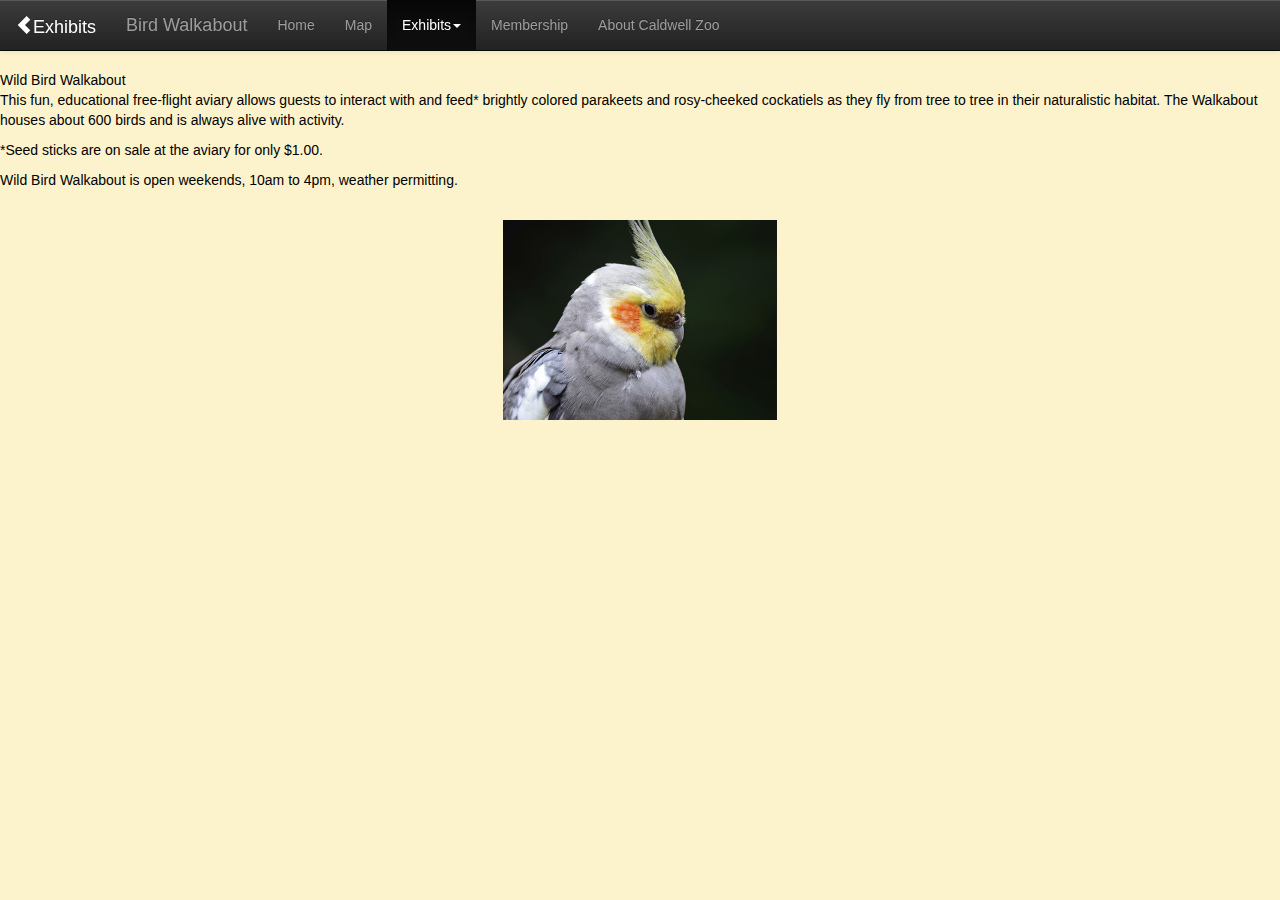
<file: www/exhibit_wildbird.html>
<!DOCTYPE html>
<html>
<head>
    <meta charset="utf-8" />
    <meta name="format-detection" content="telephone=no" />
    <meta name="msapplication-tap-highlight" content="no" />
    <!-- WARNING: for iOS 7, remove the width=device-width and height=device-height attributes. See https://issues.apache.org/jira/browse/CB-4323 -->
    <meta name="viewport" content="user-scalable=no, initial-scale=1, maximum-scale=1, minimum-scale=1, width=device-width, height=device-height, target-densitydpi=device-dpi" />
    <link rel="stylesheet" type="text/css" href="css/bootstrap.css">
    <link rel="stylesheet" type="text/css" href="css/bootstrap-theme.css">
    <link rel="stylesheet" type="text/css" href="css/index.css" />
    <title>Caldwell Zoo</title>
    <style></style>
</head>
<body>
<div class="app">
    <nav location="wildbird_link" title="Bird Walkabout" previous_title="Exhibits" previous_link="overview_link"></nav>
    <div class="data-text">
        Wild Bird Walkabout<br/>
        This fun, educational free-flight aviary allows guests to interact with and feed* brightly colored parakeets and rosy-cheeked cockatiels as they fly from tree to tree in their naturalistic habitat. The Walkabout houses about 600 birds and is always alive with activity.
<p></p>
        *Seed sticks are on sale at the aviary for only $1.00.
        <p></p>
        Wild Bird Walkabout is open weekends, 10am to 4pm, weather permitting.
    </div>

    <div style="text-align: center; padding-top: 30px;">
        <img src="img/parakeet.jpg" style="height: 200px;">
    </div>
</div>
<!--<script type="text/javascript" src="cordova.js"></script>-->
<script type="text/javascript" src="js/index.js"></script>
<script type="text/javascript" src="js/vendor/jquery-1.11.1.min.js"></script>
<script type="text/javascript" src="js/vendor/bootstrap.js"></script>
<script type="text/javascript">
    app.initialize();

    (function(){
        $('.map').css('height',window.innerHeight-80);
    })();

</script>
</body>
</html>
</file>
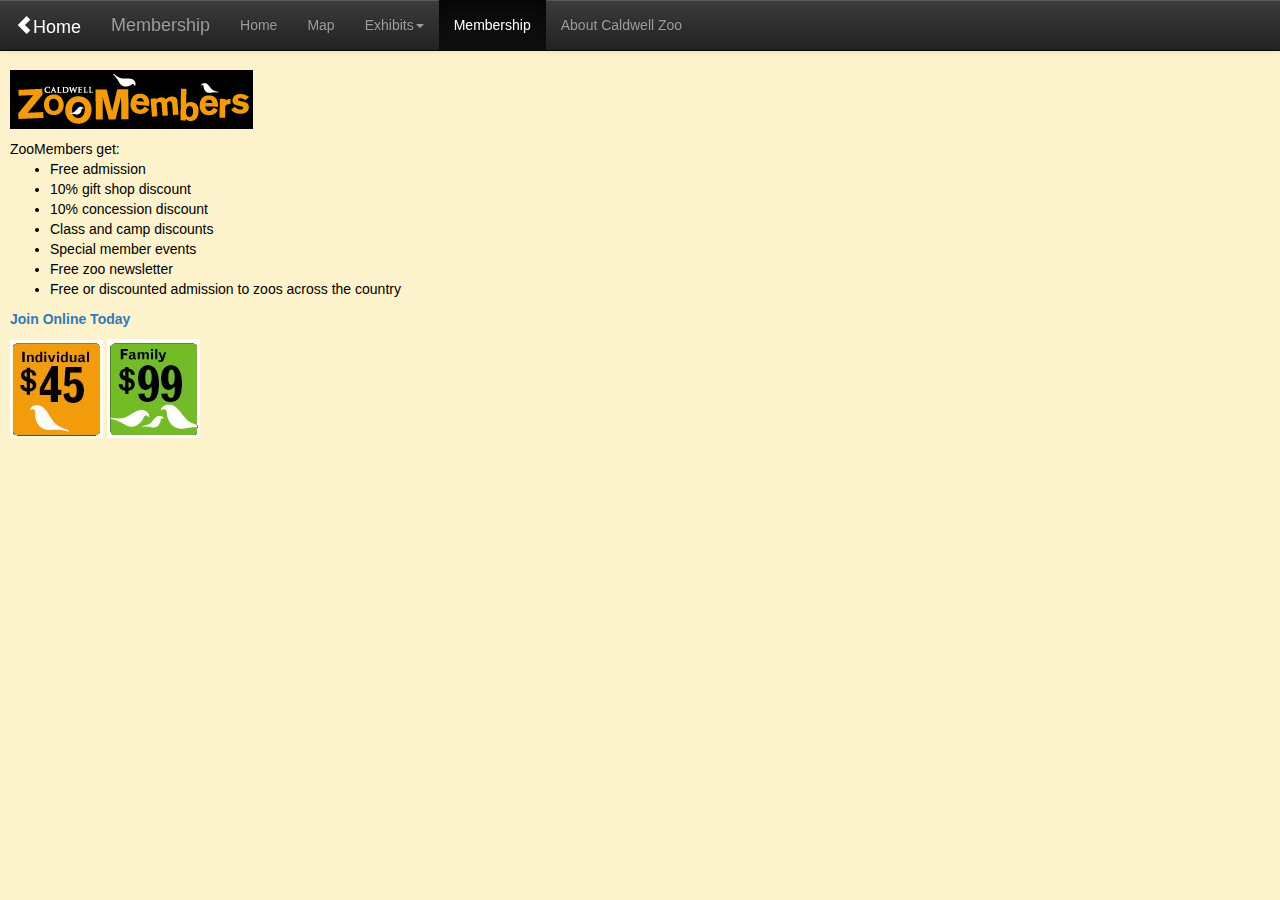
<file: www/membership.html>
<!DOCTYPE html>
<html>
<head>
    <meta charset="utf-8" />
    <meta name="format-detection" content="telephone=no" />
    <meta name="msapplication-tap-highlight" content="no" />
    <!-- WARNING: for iOS 7, remove the width=device-width and height=device-height attributes. See https://issues.apache.org/jira/browse/CB-4323 -->
    <meta name="viewport" content="user-scalable=no, initial-scale=1, maximum-scale=1, minimum-scale=1, width=device-width, height=device-height, target-densitydpi=device-dpi" />
    <link rel="stylesheet" type="text/css" href="css/bootstrap.css">
    <link rel="stylesheet" type="text/css" href="css/bootstrap-theme.css">
    <link rel="stylesheet" type="text/css" href="css/index.css" />
    <title>Caldwell Zoo</title>
    <style>
        .data-text {
            overflow-y: hidden;
            margin-left: 10px;
            margin-right: 10px;
        }
    </style>
</head>
<body>
<div class="app">
    <nav location="membership_link" title="Membership" previous_title="Home" previous_link="home_link"></nav>
    <div class="data-text">
        <p><img src="img/zoo-members.jpg"></p>
        ZooMembers get:
        <ul>
            <li>Free admission</li>
            <li>10% gift shop discount</li>
            <li>10% concession discount</li>
            <li>Class and camp discounts</li>
            <li>Special member events</li>
            <li>Free zoo newsletter</li>
            <li>Free or discounted admission to zoos across the country</li>
        </ul>
        <P><a href="#" onclick="window.open('https://www.sullivanperkins.com/_caldwellzoo/2013_step_1.asp', '_system');"><strong>Join Online Today</strong></a></P>
        <img src="img/zoo-members-individual.jpg">
        <img src="img/zoo-members-family.jpg">
    </div>
</div>
<!--<script type="text/javascript" src="cordova.js"></script>-->
<script type="text/javascript" src="js/index.js"></script>
<script type="text/javascript" src="js/vendor/jquery-1.11.1.min.js"></script>
<script type="text/javascript" src="js/vendor/bootstrap.js"></script>
<script type="text/javascript">
    app.initialize();

</script>
</body>
</html>
</file>
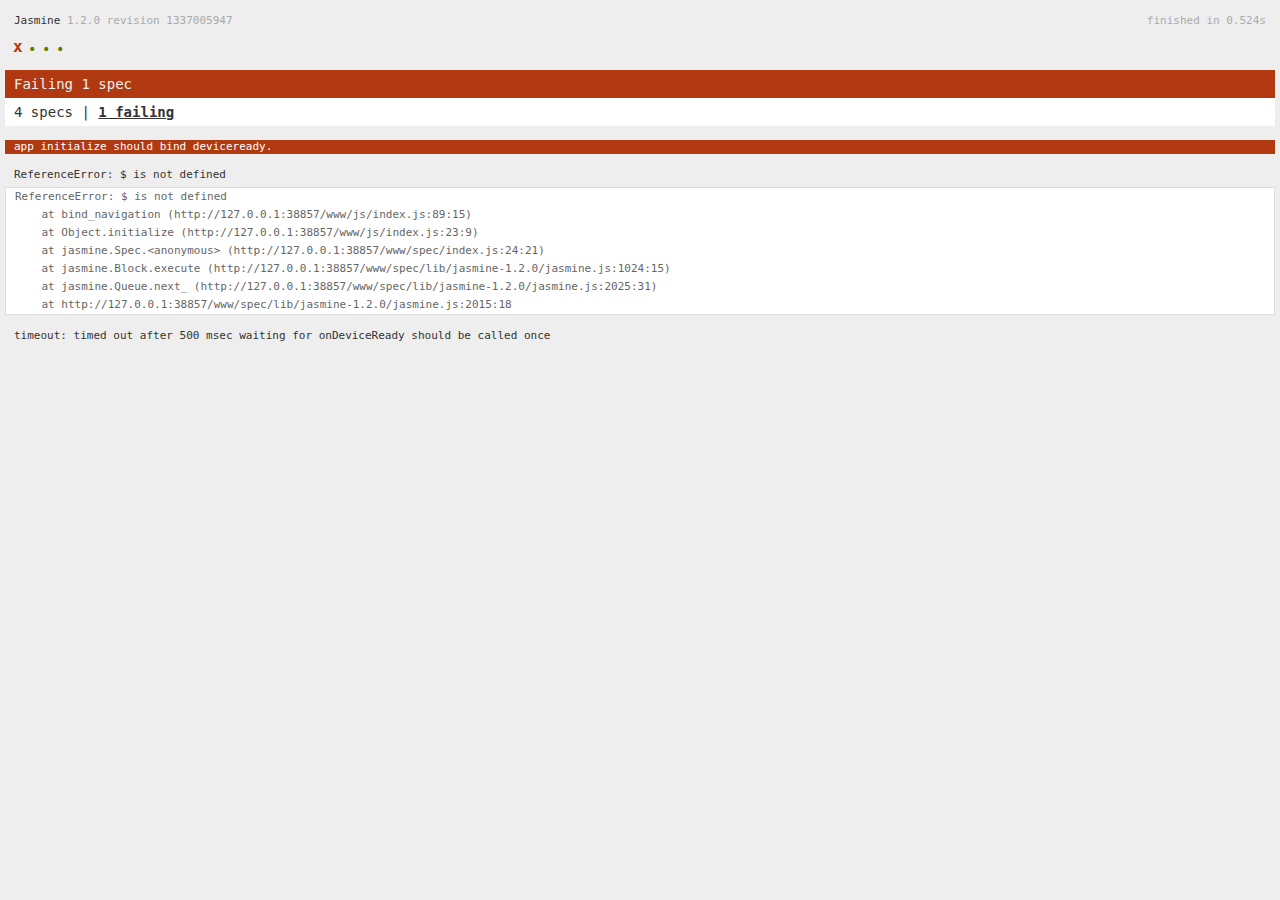
<file: www/spec.html>
<!DOCTYPE html>
<!--
    Licensed to the Apache Software Foundation (ASF) under one
    or more contributor license agreements.  See the NOTICE file
    distributed with this work for additional information
    regarding copyright ownership.  The ASF licenses this file
    to you under the Apache License, Version 2.0 (the
    "License"); you may not use this file except in compliance
    with the License.  You may obtain a copy of the License at

    http://www.apache.org/licenses/LICENSE-2.0

    Unless required by applicable law or agreed to in writing,
    software distributed under the License is distributed on an
    "AS IS" BASIS, WITHOUT WARRANTIES OR CONDITIONS OF ANY
     KIND, either express or implied.  See the License for the
    specific language governing permissions and limitations
    under the License.
-->
<html>
    <head>
        <title>Jasmine Spec Runner</title>

        <!-- jasmine source -->
        <link rel="shortcut icon" type="image/png" href="spec/lib/jasmine-1.2.0/jasmine_favicon.png">
        <link rel="stylesheet" type="text/css" href="spec/lib/jasmine-1.2.0/jasmine.css">
        <script type="text/javascript" src="spec/lib/jasmine-1.2.0/jasmine.js"></script>
        <script type="text/javascript" src="spec/lib/jasmine-1.2.0/jasmine-html.js"></script>

        <!-- include source files here... -->
        <script type="text/javascript" src="js/index.js"></script>

        <!-- include spec files here... -->
        <script type="text/javascript" src="spec/helper.js"></script>
        <script type="text/javascript" src="spec/index.js"></script>

        <script type="text/javascript">
            (function() {
                var jasmineEnv = jasmine.getEnv();
                jasmineEnv.updateInterval = 1000;

                var htmlReporter = new jasmine.HtmlReporter();

                jasmineEnv.addReporter(htmlReporter);

                jasmineEnv.specFilter = function(spec) {
                    return htmlReporter.specFilter(spec);
                };

                var currentWindowOnload = window.onload;

                window.onload = function() {
                    if (currentWindowOnload) {
                        currentWindowOnload();
                    }
                    execJasmine();
                };

                function execJasmine() {
                    jasmineEnv.execute();
                }
            })();
        </script>
    </head>
    <body>
        <div id="stage" style="display:none;"></div>
    </body>
</html>
</file>
<file: www/spec/lib/jasmine-1.2.0/jasmine.css>
body { background-color: #eeeeee; padding: 0; margin: 5px; overflow-y: scroll; }

#HTMLReporter { font-size: 11px; font-family: Monaco, "Lucida Console", monospace; line-height: 14px; color: #333333; }
#HTMLReporter a { text-decoration: none; }
#HTMLReporter a:hover { text-decoration: underline; }
#HTMLReporter p, #HTMLReporter h1, #HTMLReporter h2, #HTMLReporter h3, #HTMLReporter h4, #HTMLReporter h5, #HTMLReporter h6 { margin: 0; line-height: 14px; }
#HTMLReporter .banner, #HTMLReporter .symbolSummary, #HTMLReporter .summary, #HTMLReporter .resultMessage, #HTMLReporter .specDetail .description, #HTMLReporter .alert .bar, #HTMLReporter .stackTrace { padding-left: 9px; padding-right: 9px; }
#HTMLReporter #jasmine_content { position: fixed; right: 100%; }
#HTMLReporter .version { color: #aaaaaa; }
#HTMLReporter .banner { margin-top: 14px; }
#HTMLReporter .duration { color: #aaaaaa; float: right; }
#HTMLReporter .symbolSummary { overflow: hidden; *zoom: 1; margin: 14px 0; }
#HTMLReporter .symbolSummary li { display: block; float: left; height: 7px; width: 14px; margin-bottom: 7px; font-size: 16px; }
#HTMLReporter .symbolSummary li.passed { font-size: 14px; }
#HTMLReporter .symbolSummary li.passed:before { color: #5e7d00; content: "\02022"; }
#HTMLReporter .symbolSummary li.failed { line-height: 9px; }
#HTMLReporter .symbolSummary li.failed:before { color: #b03911; content: "x"; font-weight: bold; margin-left: -1px; }
#HTMLReporter .symbolSummary li.skipped { font-size: 14px; }
#HTMLReporter .symbolSummary li.skipped:before { color: #bababa; content: "\02022"; }
#HTMLReporter .symbolSummary li.pending { line-height: 11px; }
#HTMLReporter .symbolSummary li.pending:before { color: #aaaaaa; content: "-"; }
#HTMLReporter .bar { line-height: 28px; font-size: 14px; display: block; color: #eee; }
#HTMLReporter .runningAlert { background-color: #666666; }
#HTMLReporter .skippedAlert { background-color: #aaaaaa; }
#HTMLReporter .skippedAlert:first-child { background-color: #333333; }
#HTMLReporter .skippedAlert:hover { text-decoration: none; color: white; text-decoration: underline; }
#HTMLReporter .passingAlert { background-color: #a6b779; }
#HTMLReporter .passingAlert:first-child { background-color: #5e7d00; }
#HTMLReporter .failingAlert { background-color: #cf867e; }
#HTMLReporter .failingAlert:first-child { background-color: #b03911; }
#HTMLReporter .results { margin-top: 14px; }
#HTMLReporter #details { display: none; }
#HTMLReporter .resultsMenu, #HTMLReporter .resultsMenu a { background-color: #fff; color: #333333; }
#HTMLReporter.showDetails .summaryMenuItem { font-weight: normal; text-decoration: inherit; }
#HTMLReporter.showDetails .summaryMenuItem:hover { text-decoration: underline; }
#HTMLReporter.showDetails .detailsMenuItem { font-weight: bold; text-decoration: underline; }
#HTMLReporter.showDetails .summary { display: none; }
#HTMLReporter.showDetails #details { display: block; }
#HTMLReporter .summaryMenuItem { font-weight: bold; text-decoration: underline; }
#HTMLReporter .summary { margin-top: 14px; }
#HTMLReporter .summary .suite .suite, #HTMLReporter .summary .specSummary { margin-left: 14px; }
#HTMLReporter .summary .specSummary.passed a { color: #5e7d00; }
#HTMLReporter .summary .specSummary.failed a { color: #b03911; }
#HTMLReporter .description + .suite { margin-top: 0; }
#HTMLReporter .suite { margin-top: 14px; }
#HTMLReporter .suite a { color: #333333; }
#HTMLReporter #details .specDetail { margin-bottom: 28px; }
#HTMLReporter #details .specDetail .description { display: block; color: white; background-color: #b03911; }
#HTMLReporter .resultMessage { padding-top: 14px; color: #333333; }
#HTMLReporter .resultMessage span.result { display: block; }
#HTMLReporter .stackTrace { margin: 5px 0 0 0; max-height: 224px; overflow: auto; line-height: 18px; color: #666666; border: 1px solid #ddd; background: white; white-space: pre; }

#TrivialReporter { padding: 8px 13px; position: absolute; top: 0; bottom: 0; left: 0; right: 0; overflow-y: scroll; background-color: white; font-family: "Helvetica Neue Light", "Lucida Grande", "Calibri", "Arial", sans-serif; /*.resultMessage {*/ /*white-space: pre;*/ /*}*/ }
#TrivialReporter a:visited, #TrivialReporter a { color: #303; }
#TrivialReporter a:hover, #TrivialReporter a:active { color: blue; }
#TrivialReporter .run_spec { float: right; padding-right: 5px; font-size: .8em; text-decoration: none; }
#TrivialReporter .banner { color: #303; background-color: #fef; padding: 5px; }
#TrivialReporter .logo { float: left; font-size: 1.1em; padding-left: 5px; }
#TrivialReporter .logo .version { font-size: .6em; padding-left: 1em; }
#TrivialReporter .runner.running { background-color: yellow; }
#TrivialReporter .options { text-align: right; font-size: .8em; }
#TrivialReporter .suite { border: 1px outset gray; margin: 5px 0; padding-left: 1em; }
#TrivialReporter .suite .suite { margin: 5px; }
#TrivialReporter .suite.passed { background-color: #dfd; }
#TrivialReporter .suite.failed { background-color: #fdd; }
#TrivialReporter .spec { margin: 5px; padding-left: 1em; clear: both; }
#TrivialReporter .spec.failed, #TrivialReporter .spec.passed, #TrivialReporter .spec.skipped { padding-bottom: 5px; border: 1px solid gray; }
#TrivialReporter .spec.failed { background-color: #fbb; border-color: red; }
#TrivialReporter .spec.passed { background-color: #bfb; border-color: green; }
#TrivialReporter .spec.skipped { background-color: #bbb; }
#TrivialReporter .messages { border-left: 1px dashed gray; padding-left: 1em; padding-right: 1em; }
#TrivialReporter .passed { background-color: #cfc; display: none; }
#TrivialReporter .failed { background-color: #fbb; }
#TrivialReporter .skipped { color: #777; background-color: #eee; display: none; }
#TrivialReporter .resultMessage span.result { display: block; line-height: 2em; color: black; }
#TrivialReporter .resultMessage .mismatch { color: black; }
#TrivialReporter .stackTrace { white-space: pre; font-size: .8em; margin-left: 10px; max-height: 5em; overflow: auto; border: 1px inset red; padding: 1em; background: #eef; }
#TrivialReporter .finished-at { padding-left: 1em; font-size: .6em; }
#TrivialReporter.show-passed .passed, #TrivialReporter.show-skipped .skipped { display: block; }
#TrivialReporter #jasmine_content { position: fixed; right: 100%; }
#TrivialReporter .runner { border: 1px solid gray; display: block; margin: 5px 0; padding: 2px 0 2px 10px; }
</file>
<file: www/css/index.css>
/*
 * Licensed to the Apache Software Foundation (ASF) under one
 * or more contributor license agreements.  See the NOTICE file
 * distributed with this work for additional information
 * regarding copyright ownership.  The ASF licenses this file
 * to you under the Apache License, Version 2.0 (the
 * "License"); you may not use this file except in compliance
 * with the License.  You may obtain a copy of the License at
 *
 * http://www.apache.org/licenses/LICENSE-2.0
 *
 * Unless required by applicable law or agreed to in writing,
 * software distributed under the License is distributed on an
 * "AS IS" BASIS, WITHOUT WARRANTIES OR CONDITIONS OF ANY
 * KIND, either express or implied.  See the License for the
 * specific language governing permissions and limitations
 * under the License.
 */
* {
    -webkit-tap-highlight-color: rgba(0,0,0,0); /* make transparent link selection, adjust last value opacity 0 to 1.0 */
}

/*
body {
    -webkit-touch-callout: none;                // prevent callout to copy image, etc when tap to hold
    -webkit-text-size-adjust: none;             // prevent webkit from resizing text to fit
    -webkit-user-select: none;                  // prevent copy paste, to allow, change 'none' to 'text'
    background-color:#E4E4E4;
    background-image:linear-gradient(top, #A7A7A7 0%, #E4E4E4 51%);
    background-image:-webkit-linear-gradient(top, #A7A7A7 0%, #E4E4E4 51%);
    background-image:-ms-linear-gradient(top, #A7A7A7 0%, #E4E4E4 51%);
    background-image:-webkit-gradient(
        linear,
        left top,
        left bottom,
        color-stop(0, #A7A7A7),
        color-stop(0.51, #E4E4E4)
    );
    background-attachment:fixed;
    font-family:'HelveticaNeue-Light', 'HelveticaNeue', Helvetica, Arial, sans-serif;
    font-size:12px;
    height:100%;
    margin:0px;
    padding:0px;
    text-transform:uppercase;
    width:100%;
}

.app {
    background:url(../img/logo.png) no-repeat center top; // 170px x 200px
    position:absolute;             // position in the center of the screen
    left:50%;
    top:50%;
    height:50px;                   // text area height
    width:225px;                   // text area width
    text-align:center;
    padding:180px 0px 0px 0px;     // image height is 200px (bottom 20px are overlapped with text)
    margin:-115px 0px 0px -112px;  // offset vertical: half of image height and text area height
                                   // offset horizontal: half of text area width
}

@media screen and (min-aspect-ratio: 1/1) and (min-width:400px) {
    .app {
        background-position:left center;
        padding:75px 0px 75px 170px;  // padding-top + padding-bottom + text area = image height
        margin:-90px 0px 0px -198px;  // offset vertical: half of image height
                                      // offset horizontal: half of image width and text area width
    }
}
*/

h1 {
    font-size:24px;
    font-weight:normal;
    margin:0px;
    overflow:visible;
    padding:0px;
    text-align:center;
}

.event {
    border-radius:4px;
    -webkit-border-radius:4px;
    color:#FFFFFF;
    font-size:12px;
    margin:0px 30px;
    padding:2px 0px;
}

.event.listening {
    background-color:#333333;
    display:block;
}

.event.received {
    background-color:#4B946A;
    display:none;
}

@keyframes fade {
    from { opacity: 1.0; }
    50% { opacity: 0.4; }
    to { opacity: 1.0; }
}
 
@-webkit-keyframes fade {
    from { opacity: 1.0; }
    50% { opacity: 0.4; }
    to { opacity: 1.0; }
}
 
.blink {
    animation:fade 3000ms infinite;
    -webkit-animation:fade 3000ms infinite;
}

body {
    background-color: #FCF3CC;
    padding-top: 70px;
}

.data-text {
    overflow-y: scroll;
    color: #000000;
}
</file>
